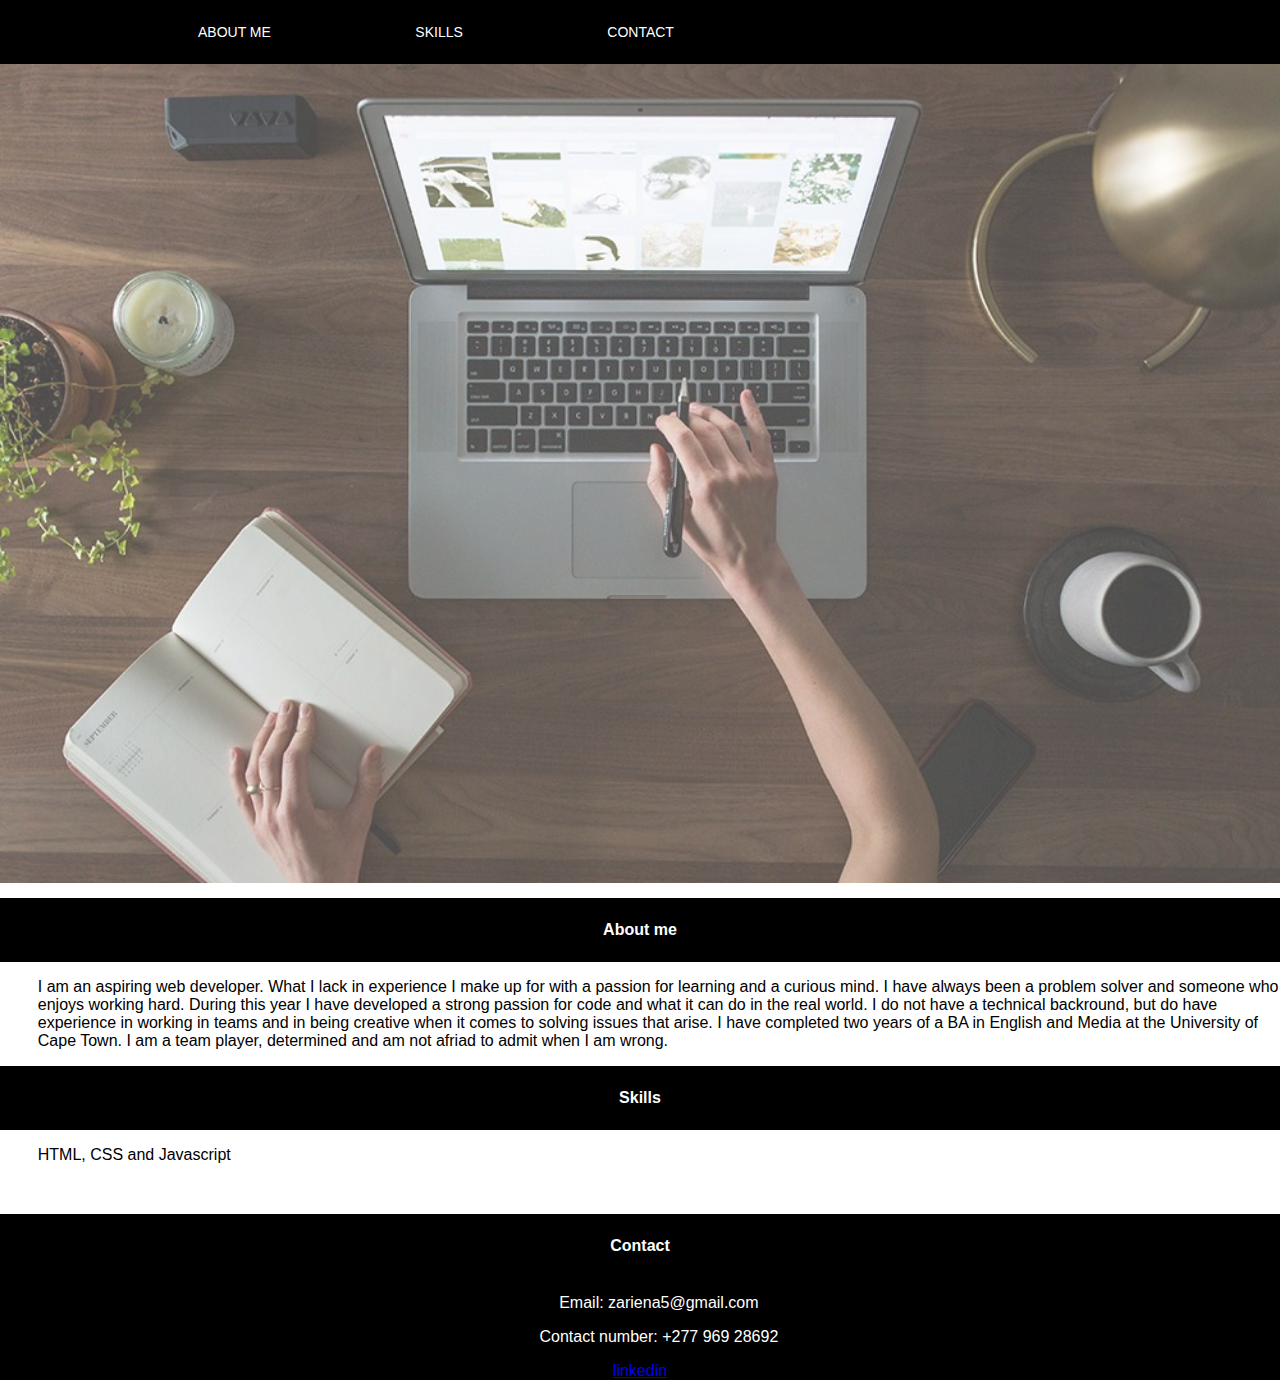
<file: index.html>
<!DOCTYPE html>
<html lang="en">
<head>
    <meta charset="UTF-8">
    <meta name="viewport" content="width=device-width, initial-scale=1.0">
    <link rel = "stylesheet" href="style.css">
    <title>Zariena Lee</title>
</head>

<body>
    <header>
        <div class = container>
    
    <nav>
        <ul>
            <li> <a href= "#About me">About me</a></li>
            <li> <a href= "#Skills">Skills</a></li>
            <li> <a href= "#Contact">Contact</a></li>
        </ul>
    </nav>
    </div>
    </header>
    <div class = "image">
        <img 
        src= "laptopimage.jpg" alt="laptop image" style = "width:100%"">
        </div>
    <h1 id = "About me">About me</h1>
    <p>I am an aspiring web developer. What I lack in experience I make up for with a passion for learning and a curious mind. I have always been a problem solver and someone who enjoys working hard. During this year I have developed a strong passion for code and what it can do in the real world. I do not have a technical backround, but do have experience in working in teams and in being creative when it comes to solving issues that arise.
        I have completed two years of a BA in English and Media at the University of Cape Town. I am a team player, determined and am not afriad to admit when I am wrong.
    </p>
    <h1 id = "Skills">Skills</h1>
    <p>HTML, CSS and Javascript</p>
</div>
</body> 
<div class = "footer">
<footer style="height:auto; background-color: black;">
    <h1 id = "Contact">Contact</h1>
    <p> Email: zariena5@gmail.com </p>
    <p> Contact number: +277 969 28692 </p>
    <a href = "https://www.linkedin.com/in/zariena-lee-a33a41137/">linkedin</a>
  </footer>
</div>
</html>
</file>
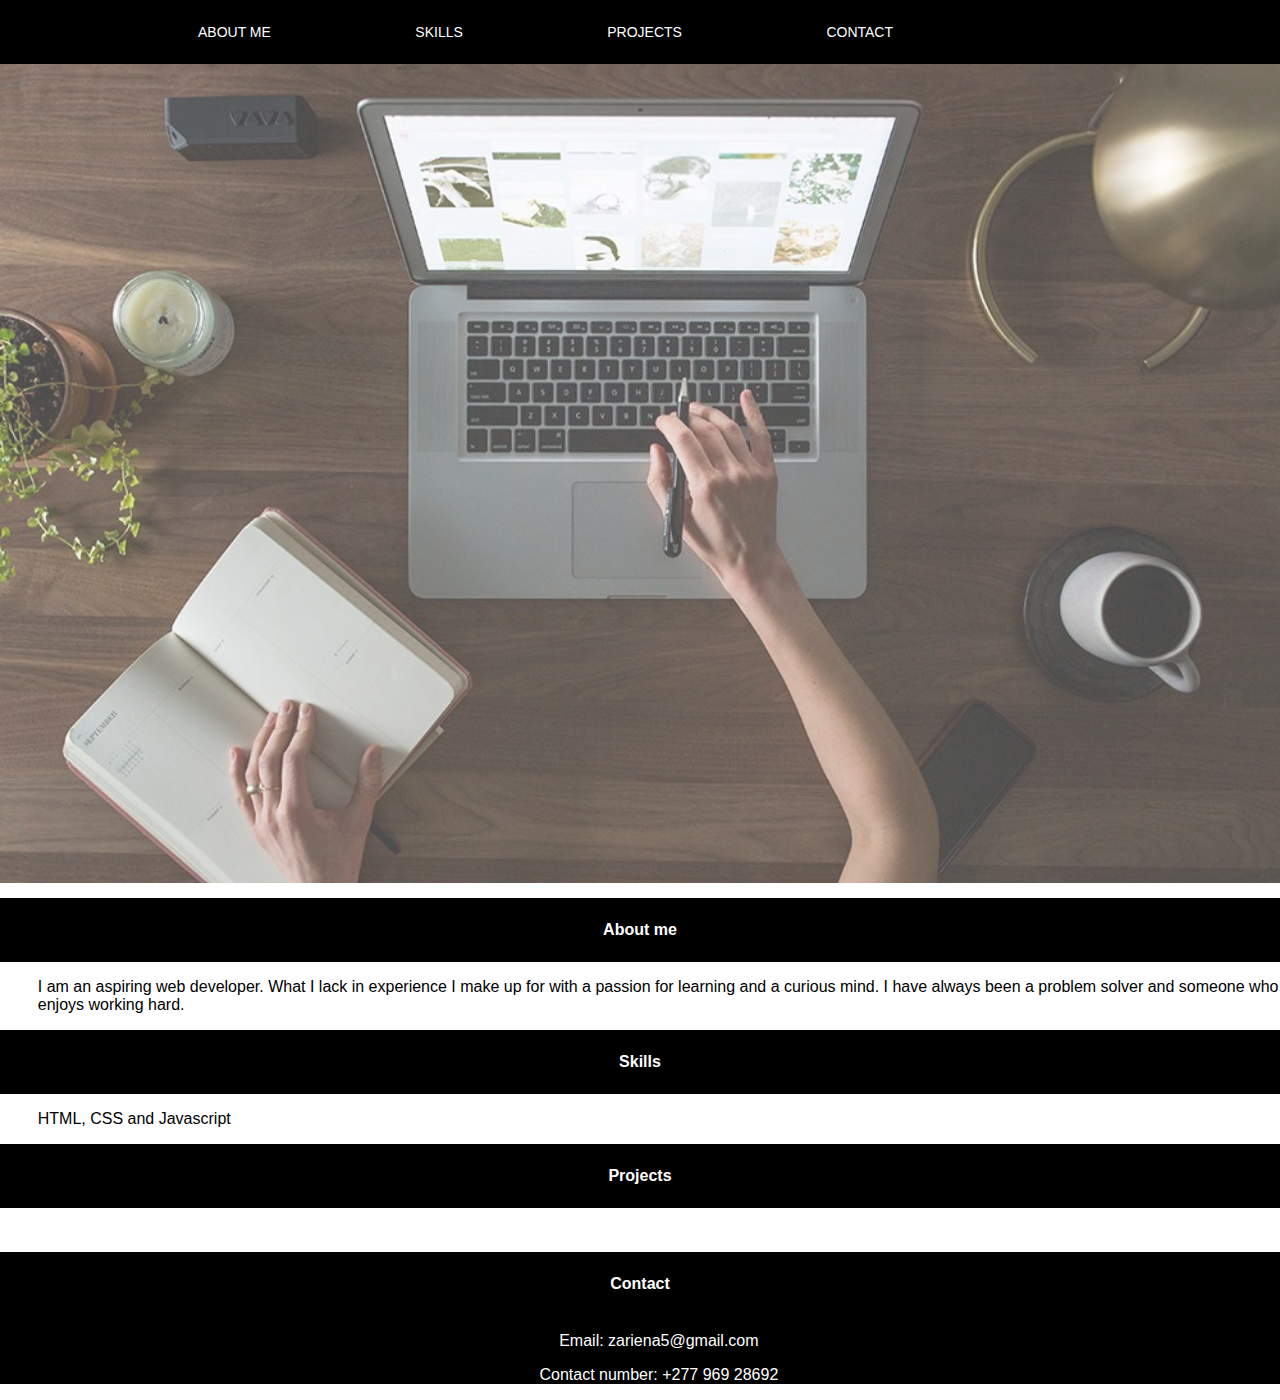
<file: portfolio.html>
<!DOCTYPE html>
<html lang="en">
<head>
    <meta charset="UTF-8">
    <meta name="viewport" content="width=device-width, initial-scale=1.0">
    <link rel = "stylesheet" href="style.css">
    <title>Zariena Lee</title>
</head>

<body>
    <header>
        <div class = container>
    
    <nav>
        <ul>
            <li> <a href= "#About me">About me</a></li>
            <li> <a href= "#Skills">Skills</a></li>
            <li> <a href= "#Projects">Projects</a></li>
            <li> <a href= "#Contact">Contact</a></li>
        </ul>
    </nav>
    </div>
    </header>
    <div class = "image">
        <img 
        src= "laptopimage.jpg" alt="laptop image" style = "width:100%"">
        </div>
    <h1 id = "About me">About me</h1>
    <p>I am an aspiring web developer. What I lack in experience I make up for with a passion for learning and a curious mind. I have always been a problem solver and someone who enjoys working hard.</p>
    <h1 id = "Skills">Skills</h1>
    <p>HTML, CSS and Javascript</p>
    <h1 id = "Projects">Projects</h1>
</div>
</body>
<div class = "footer">
<footer style="height:auto; background-color: black;">
    <h1 id = "Contact">Contact</h1>
    <p>Email: zariena5@gmail.com</p>
    <p>Contact number: +277 969 28692</p>
  </footer>
</div>
</html>
</file>
<file: style.css>
body {
margin: 0;
background: #FFFFFF;
font-family: sans-serif;
font-weight: 400;
background-color: white;
}

@media only screen and (max-device-width: 480px) {
    h1 {
        font-size: 140%;
    }
}
.container {
    width: 80% ;
    margin: 0 auto;
}

header {
    background: black;;
}

nav ul {
    margin: 0;
    padding: 0;
    list-style: none;
}

nav li {
    display: inline-block;
    margin-left: 70px;
    margin-right: 70px;
    padding-top: 23px;
    padding-bottom: 23px;
}

nav a {
    color: white;
    text-decoration: none;
    text-transform: uppercase;
    font-size: 14px;
}

nav a:hover {
    color: #000;
}

.image {
opacity: 0.7;
}

h1 {
    background-color: black ;
    padding-top: 23px;
    padding-bottom: 23px;
    text-align: center;
    color: white;
    margin: none;
    font-size: medium;
}

p {
    margin-left: 1cm;
}

.footer {
text-align: center;
padding-top: 23px;
color: white;
position: relative;
min-height: 100%;
bottom:0;
}
</file>
